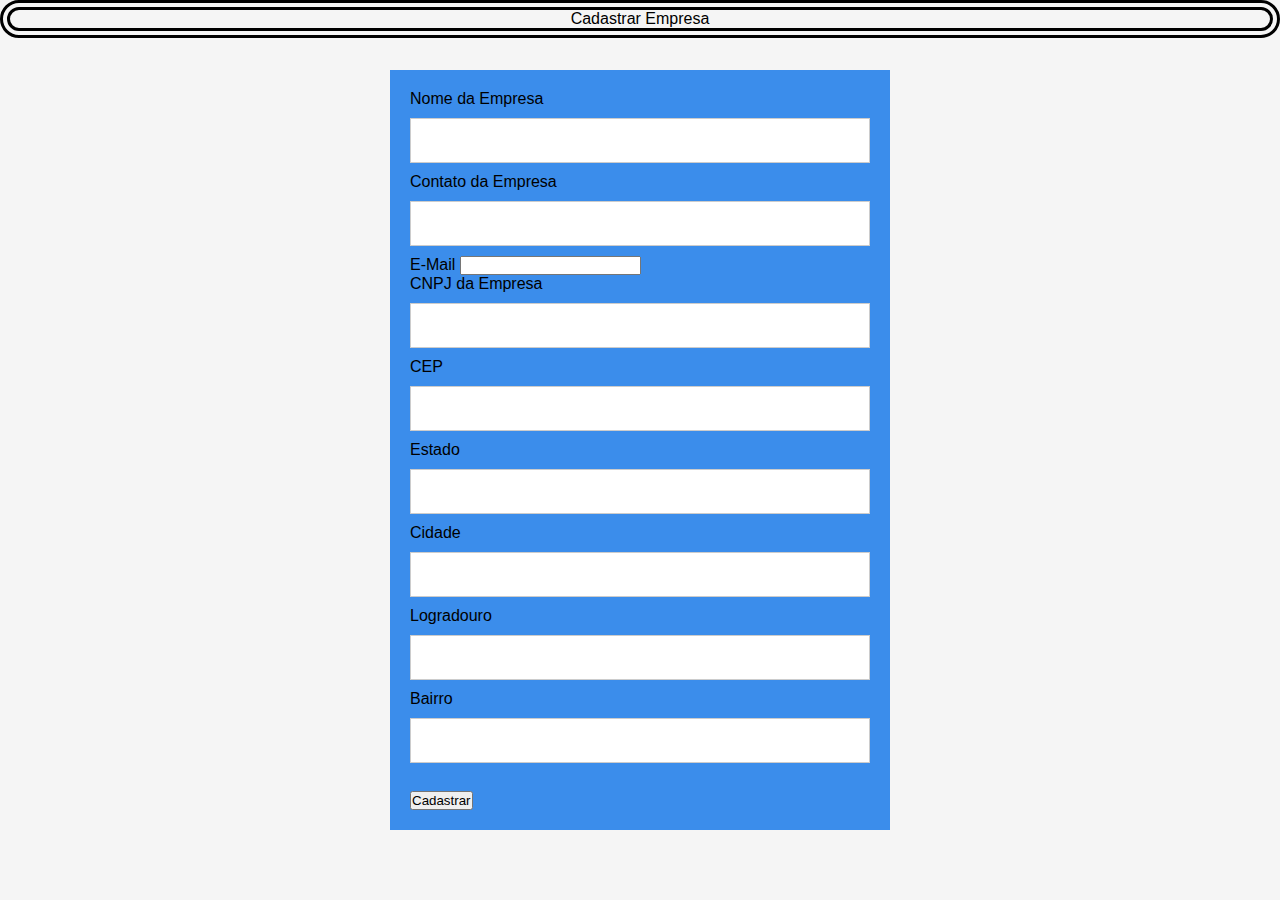
<file: CAD-EMPRESA/index.html>
<!DOCTYPE html>
<html lang="en">
<head>
    <meta charset="UTF-8">
    <meta name="viewport" content="width=device-width, initial-scale=1.0">
    <title>Document</title>
    <link rel="stylesheet" href="style.css">
    <script>
        $( document ).ready(function() {
        $("#id_cep").mask("00000-000");
        $('#id_cnpj').mask('00.000.000/0000-00', {reverse: true});
        $('#id_telefone').mask('(00) 0000-0000');
        $("#id_cep").focusout(function(){
        //Início do Comando AJAX
        $.ajax({
        //O campo URL diz o caminho de onde virá os dados
        //É importante concatenar o valor digitado no CEP
        url: 'https://viacep.com.br/ws/'+$(this).val().replace(".","").replace("-","")+'/json/unicode/',
        //Aqui você deve preencher o tipo de dados que será lido,
        //no caso, estamos lendo JSON.
        dataType: 'json',
        //SUCESS é referente a função que será executada caso
        //ele consiga ler a fonte de dados com sucesso.
        //O parâmetro dentro da função se refere ao nome da variável
        //que você vai dar para ler esse objeto.
        success: function(resposta){
        //Agora basta definir os valores que você deseja preencher
        //automaticamente nos campos acima.
        if (resposta.erro) {
        $("#id_cep").removeClass('valid');
        $("#id_cep").addClass('invalid');
        }
        $("#id_logradouro").val(resposta.logradouro);
        $("#id_bairro").val(resposta.bairro);
        $("#id_cidade").val(resposta.localidade);
        $("#id_estado").val(resposta.uf);
        
        //Vamos incluir para que o Número seja focado automaticamente
        //melhorando a experiência do usuário
        
        $("#id_numero").focus();
        }
        });
        });
        });
        </script>
</head>
<body>
    <div class="container">
        <div class="d-flex justify-content-center" style="left: -9%;">
        <p class="titulo">Cadastrar Empresa</p>
        </div>
        <form method="POST" class="my-login-validation" novalidate="">
        
        <!-- {{ FormularioSimples }} -->
        <div class="form-group mt-4">
        <label for="id_nome">Nome da Empresa</label>
        <input id="id_nome" type="text" class="form-control" name="nome" required autofocus>
        </div>
        <div class="form-group mt-3">
        <label for="id_telefone">Contato da Empresa</label>
        <input id="id_telefone" type="text" class="form-control" name="telefone" required autofocus>
        </div>
        <div class="form-group mt-3">
        <label for="id_email">E-Mail</label>
        <input id="id_email" type="email" class="form-control" name="email" required>
        </div>
        <div class="form-group mt-3">
        <label for="id_cnpj">CNPJ da Empresa</label>
        <input id="id_cnpj" type="text" class="form-control" name="cnpj" required>
        </div>
        <div class="form-group mt-3">
        <label for="id_cep">CEP</label>
        <input id="id_cep" type="text" class="form-control" name="cep" required autofocus>
        </div>
        <div class="form-group mt-3">
        
        </div>
        <div class="form-group mt-3">
        <label for="id_estado">Estado</label>
        <input id="id_estado" type="text" class="form-control" name="estado" required autofocus>
        </div>
        <div class="form-group mt-3">
        <label for="id_cidade">Cidade</label>
        <input id="id_cidade" type="text" class="form-control" name="cidade" required autofocus>
        </div>
        <div class="form-group mt-3">
        <label for="id_logradouro">Logradouro</label>
        <input id="id_logradouro" type="text" class="form-control" name="logradouro" required autofocus>
        </div>
        <div class="form-group mt-3">
        <label for="id_bairro">Bairro</label>
        <input id="id_bairro" type="text" class="form-control" name="bairro" required autofocus>
        </div>
        <br>
        <div class="d-flex justify-content-center">
        <button class="btn btn-outline-primary rounded-pill" id="botao" type="submit">Cadastrar</button>
        </div>
        </form>
        </div>
</body>
</html>
</file>
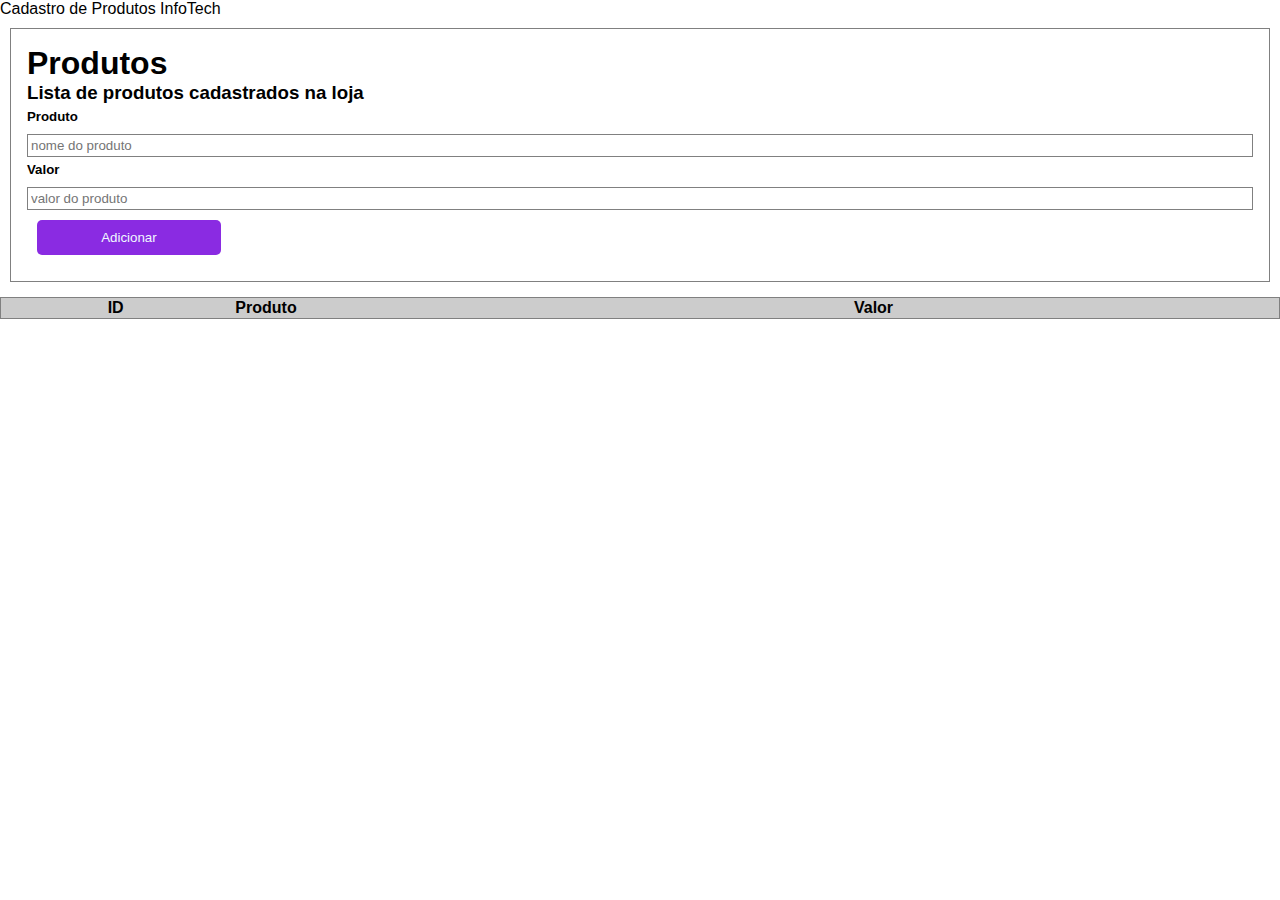
<file: CAD-PRODUTO/index.html>
<!DOCTYPE html>
<html lang="en">
<head>
    <meta charset="UTF-8">
    <meta http-equiv="X-UA-Compatible" content="IE=edge">
    <meta name="viewport" content="width=device-width, initial-scale=1.0">
    <title>Cadastro de Produtos - Fixando POO no JavaScript</title>
    <script src="app.js"></script>
    <link rel="stylesheet" href="style.css">
</head>
<body>
    <header>
        Cadastro de Produtos InfoTech
    </header>

    <div class="formulario">
        <h1>Produtos</h1>
        <h3>Lista de produtos cadastrados na loja</h3>
        <h5>Produto</h5>
        <input type="text" id="nomeproduto" placeholder="nome do produto">
        <h5>Valor</h5>
        <input type="text" id="precoproduto" placeholder="valor do produto">
        <div class="buttons">
            <button onclick="produto.adicionar()">Adicionar</button>

            <!--  <button onclick="produto.excluir()">Excluir</button>  -->
        </div>
    </div>

    <div class="content">
        <table border="1">
            <thead>
                <th class="center">ID</th>
                <th>Produto</th>
                <th>Valor</th>
            </thead>
            <tbody id="tbody">
               
            </tbody>
        </table>
    </div>
</body>
</html>
</file>
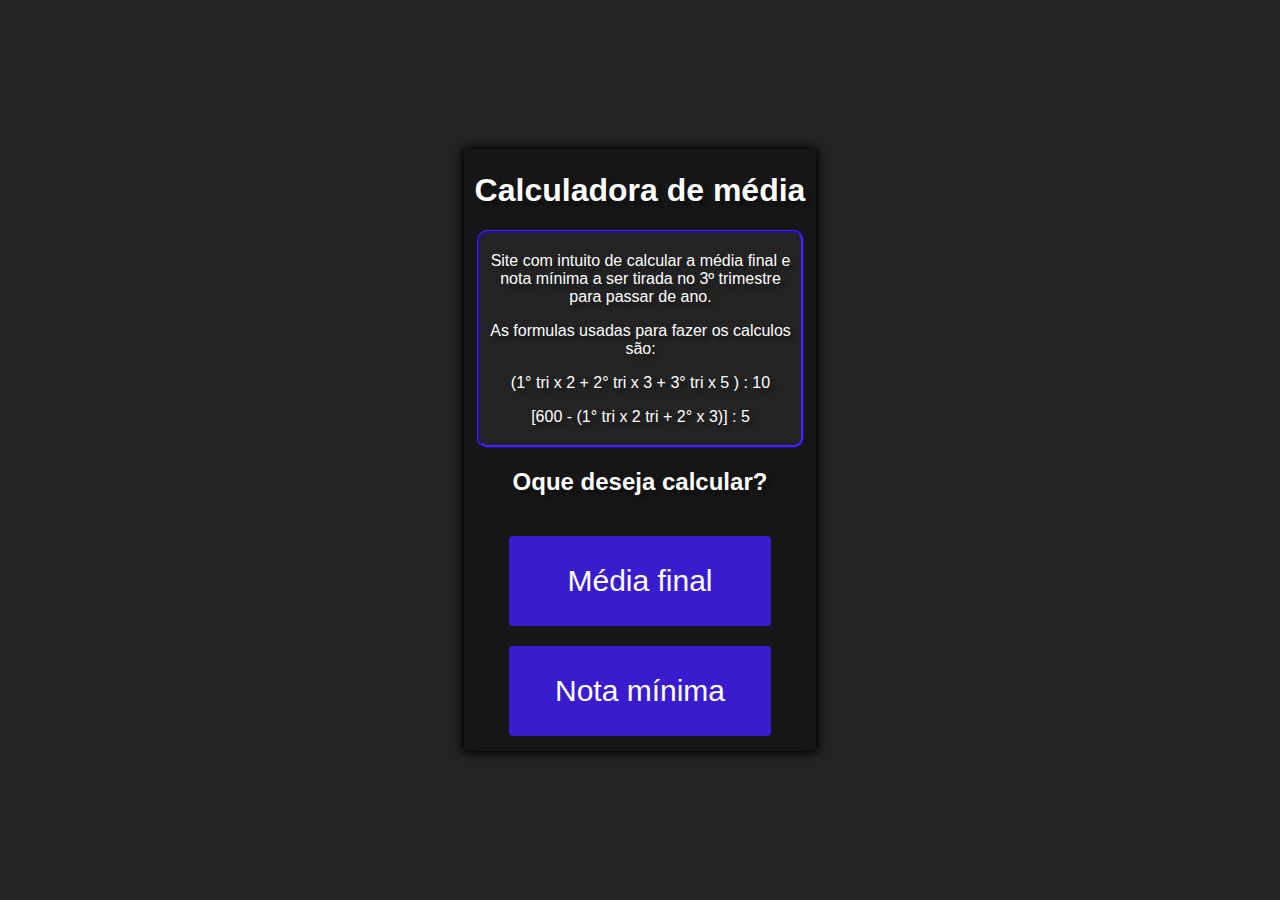
<file: CALC_MEDIAJS/index.html>
<!DOCTYPE html>
<html lang="pt-br">
<head>
    <meta charset="UTF-8">
    <meta http-equiv="X-UA-Compatible" content="IE=edge">
    <meta name="viewport" content="width=device-width, initial-scale=1.0">
    <link rel="stylesheet" href="style.css">
    <title>Calculadora de média</title>
</head>
<body>
    <div id="caixa">
        <div id="caixa-centro">
            <div id="texto-explicativo">
               
                    <h1>Calculadora de média</h1>
                <div id="info">    
                    <p>Site com intuito de calcular a média final e nota mínima a ser tirada no 3º trimestre para passar de ano.</p>
                    <p>As formulas usadas para fazer os calculos são:</p>
                    <p>(1° tri x 2 + 2° tri x 3 + 3° tri x 5 ) : 10</p>
                    <p>[600 - (1° tri x 2 tri + 2° x 3)] : 5</p>
                </div>
                    <h2>Oque deseja calcular?</h2>    
            </div>
            <div>
                <a href="./index2.html"><input type="button" value="Média final" id="btn"></a>
            </div>  
               <a href="./index3.html"><input type="button" value="Nota mínima" id="btn"></a>
        </div>            
     </div>
</body>
</html>
</file>
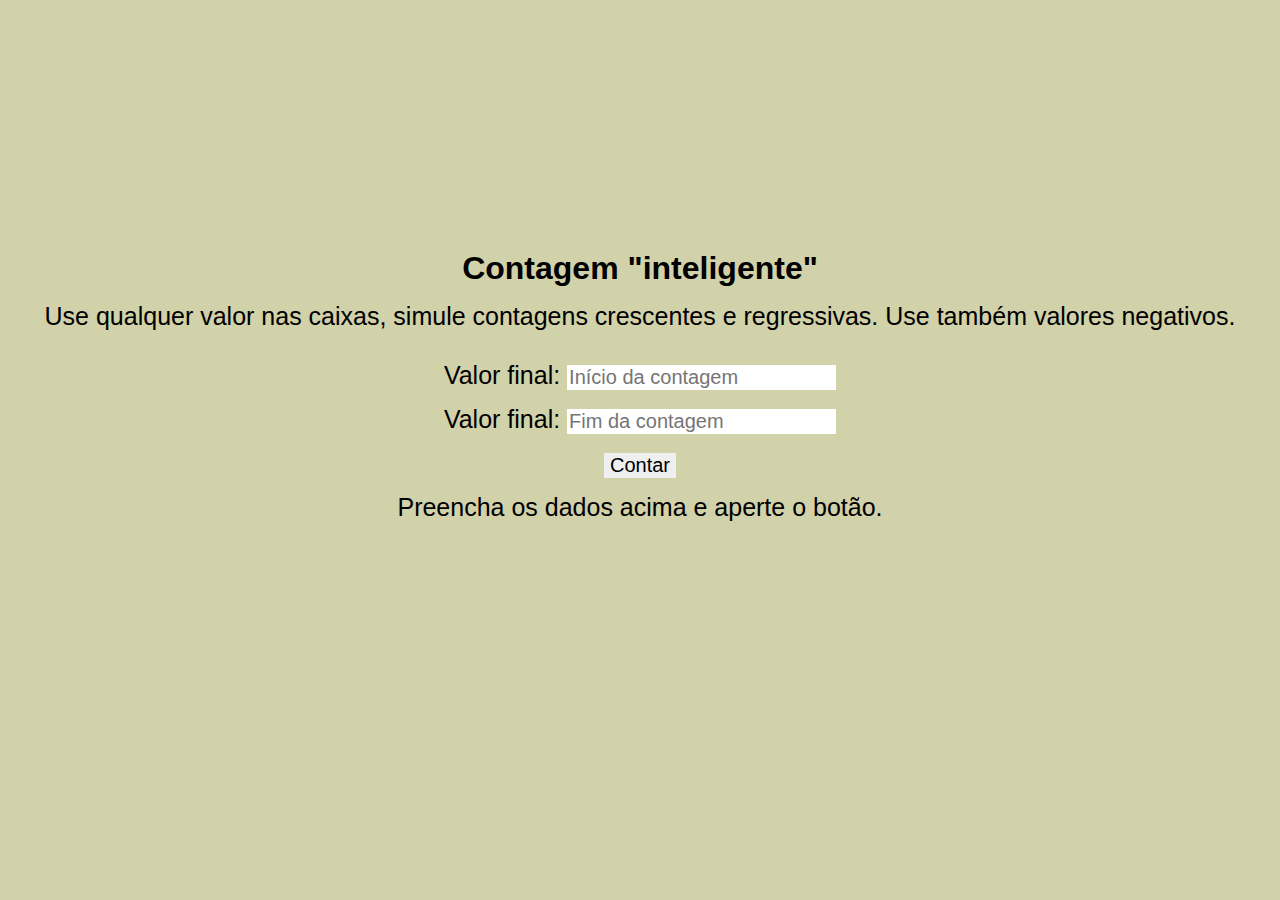
<file: CONTAGEM INTELIGENTE/index.html>
<!DOCTYPE html>

<html lang="pt-br">

<head>

<meta charset="UTF-8">

<meta name="viewport" content="width=device-width, initial-scale=1.0">

<title>Contagem inteligente</title>

<link rel="stylesheet" href="style.css">

</head>

<body>

<h1>Contagem "inteligente"</h1>

<p>Use qualquer valor nas caixas, simule contagens crescentes e regressivas. Use também valores negativos.</p>

<section id="entrada">

<form action="#" method="get">

<p>

<label for="fn1">Valor final: </label>

<input type="number" name="n1" id="fn1" placeholder="Início da contagem">

</p>

<p>

<label for="fn1">Valor final: </label>

<input type="number" name="n2" id="fn2" placeholder="Fim da contagem">

</p>

<p>

<input type="submit" value="Contar" formaction="javascript:contagem()">

</p>

</form>

</section>

<section id="saida">

<p>Preencha os dados acima e aperte o botão.</p>

</section>

<script src="script.js"></script>

</body>

</html>
</file>
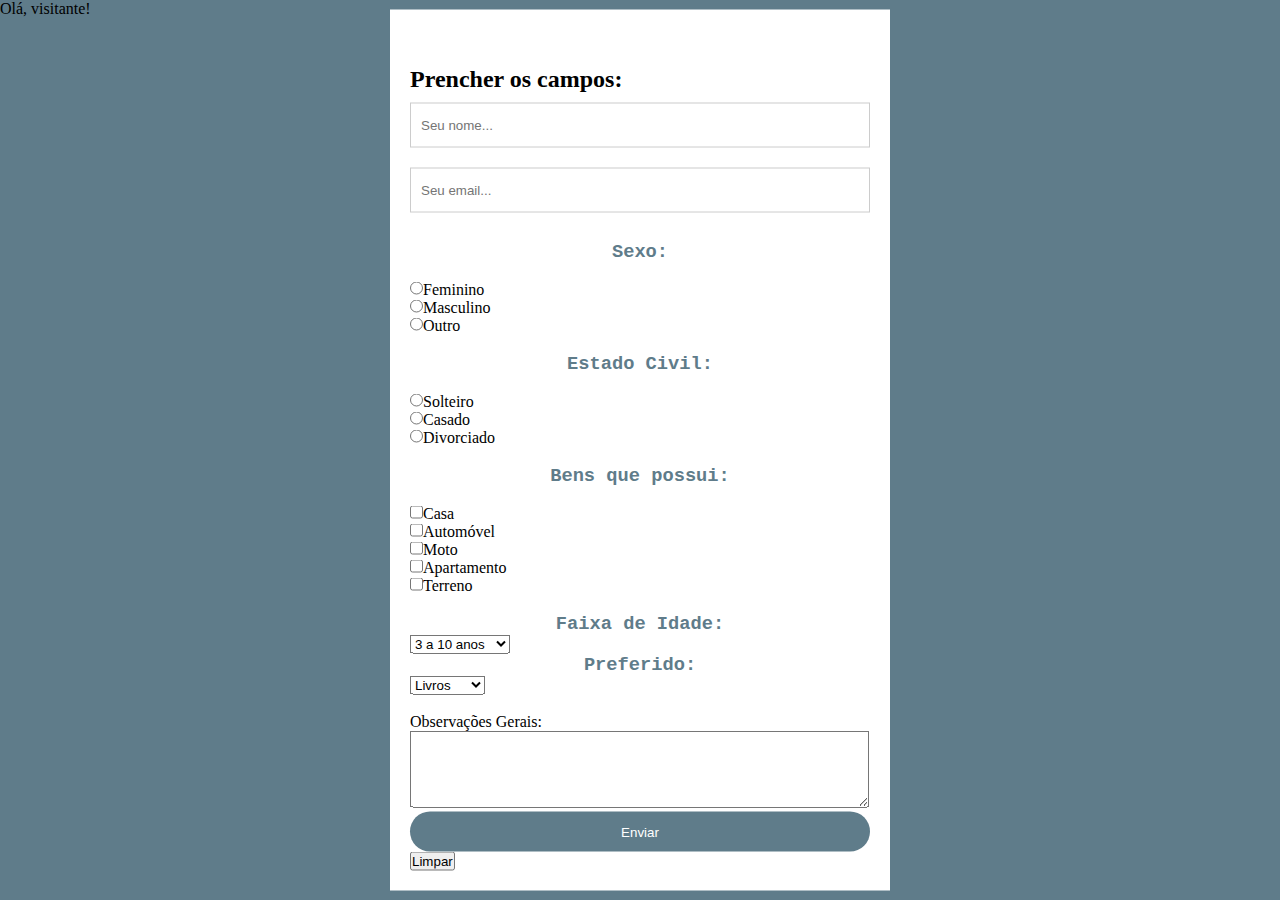
<file: Exe2/index.html>
<!DOCTYPE html>
<html lang="pt-br">
<head>
    <meta charset="UTF-8">
    <meta http-equiv="X-UA-Compatible" content="IE=edge">
    <meta name="viewport" content="width=device-width, initial-scale=1.0">
    <title>Formulário padrão</title>
   <style>
    *{
        margin: 0; padding: 0; box-sizing: border-box;
    }
    body{
        background-color: #5F7C8A;
    }
    form{
        background-color: white;
        max-width: 500px;
        width: 70%;
        padding: 20px;
        position: absolute;
        left: 50%;
        top: 50%;
        transform: translate(-50%, -50%);
    }
    form h3{
        text-align: center;
        color: #5F7C8A;
        font-family: 'Courier New', Courier, monospace;
    }
    form input[type=text],
    form input[type=password]{
      width: 100%;
      height: 45px;
      border: 1px solid#ccc;
      padding-left: 10px;
      margin: 10px 0;
     
    }
    form input[type=submit]{
        width: 100%;
        height: 40px;
        cursor: pointer;
        background: #5F7C8A;
        color: white;
        border: 0;
        border-radius: 20px;
        transition: 1s;
    }
    form input[type=submit]:hover{
        background-color: #4A5F6A;
    }
    form input[type=text]:focus{
        outline: 0;
    }
    form input[type=password]:focus{
        outline: 0;
    }
   </style> 
<!--Script para testar leitura*-->
    <script>
        nome1 = window.prompt("Qual seu ome?");
        if (nome1!=null && nome1!="")
        {
            document.write("Olá, "+nome1+"!");
        }
        else
        {
            document.write("Olá, visitante!");
        }

        function validar()
        {
            if (document.cadastro.nome1.value =="")
                { window.alert("Você deve preencher o campo nome1.");
                    document.cadastro.nome1.focus();
                    return false;
                }
            if (document.cadastro.observacoes.value =="")
                { window.alert("Você deve colocar uma observação...");
                    document.cadastro.observacoes.focus();
                    return false;
                }
        }

    </script>
 </head>
<body>
   
    <form action="teste@gmail.com" method="POST" enctype="text/plain" name="cadastro"><br><br>
    <h2>Prencher os campos:</h2>
    <input type="text" name="nome" size="40" placeholder="Seu nome...">
    <input type="text" name="email" size="40" placeholder="Seu email..."><br><br>
    <h3>Sexo:</h3><br>
    <input type="radio" name="sexo" value="f">Feminino<br>
    <input type="radio" name="sexo" value="m">Masculino<br>
    <input type="radio" name="sexo" value="o">Outro<br><br>
    <h3>Estado Civil:</h3> <br>
    <input type="radio" name="civil" value="s">Solteiro<br>
    <input type="radio" name="civil" value="c">Casado<br>
    <input type="radio" name="civil" value="d">Divorciado<br><br>
    <h3>Bens que possui:</h3> <br>
    <input type="checkbox" name="bens" value="c">Casa<br>
    <input type="checkbox" name="bens" value="a">Automóvel<br>
    <input type="checkbox" name="bens" value="m">Moto<br>
    <input type="checkbox" name="bens" value="p">Apartamento<br>
    <input type="checkbox" name="bens" value="t">Terreno<br><br>
    <h3>Faixa de Idade:</h3>
    <select name="faixaidade">
        <option value="3a10">3 a 10 anos</option>
        <option value="11a25">11 a 25 anos</option>
        <option value="26a35">26 a 35 anos</option>
        <option value="36a55">36 a 55 anos</option>
        <option value="56a90">56 a 90 anos</option>
    </select><br>
    <h3> Preferido:</h3>
    <select name="hobby">
        <option value="livros">Livros</option>
        <option value="musica">Música</option>
        <option value="filmes">Filmes</option>
        <option value="esportes">Esportes</option>
        <option value="games">Games</option>
    </select><br><br>
    Observações Gerais:<br>
    <textarea name="observacoes" rows="5" cols="55" ></textarea><br>

    <input type="submit" value="Enviar" onclick="validar();">
    <input type="reset" value="Limpar">
    </form>   
    
</body>
</html>
</file>
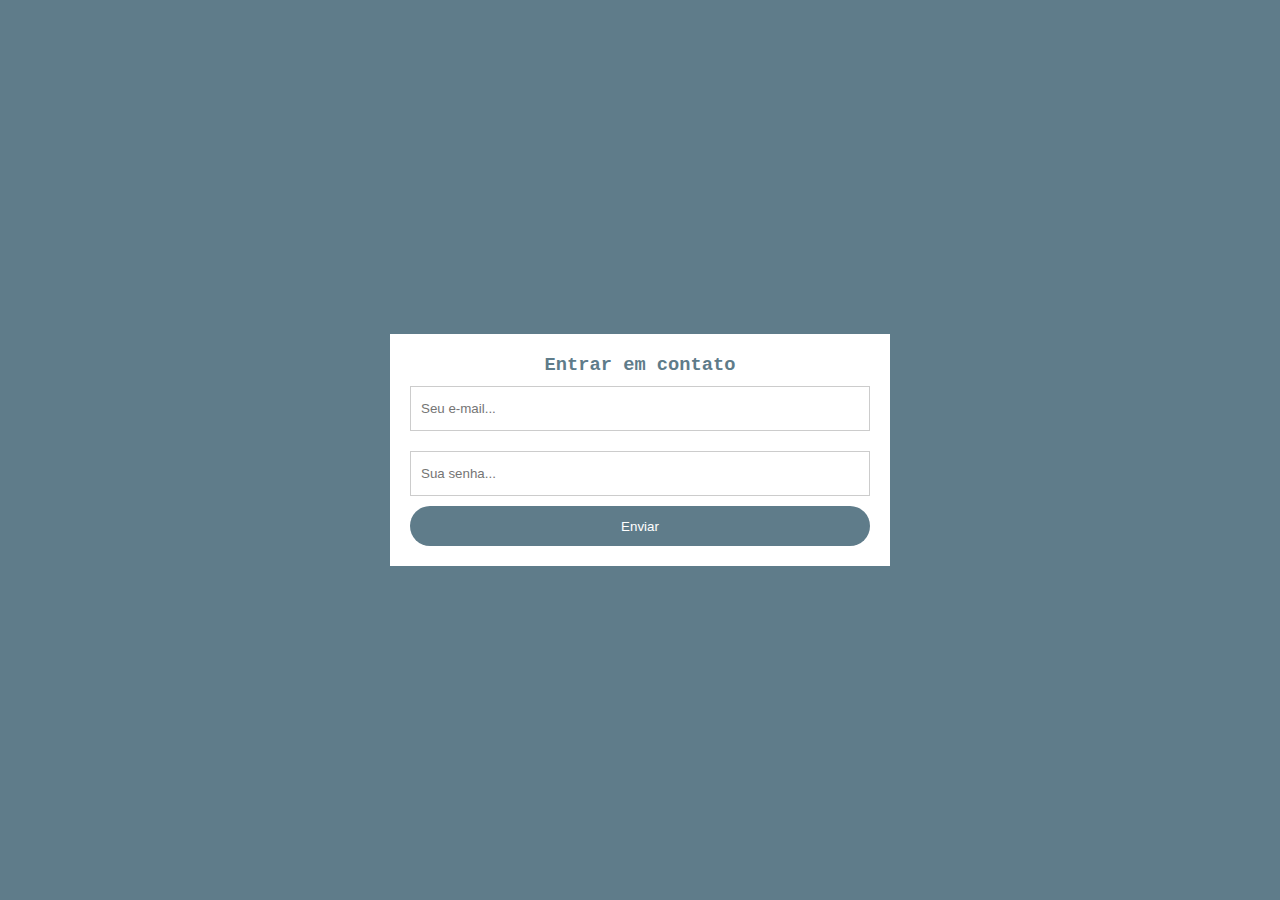
<file: FORM1/index.html>
<!DOCTYPE html>
<html lang="pt-br">
<head>
    <meta charset="UTF-8">
    <meta http-equiv="X-UA-Compatible" content="IE=edge">
    <meta name="viewport" content="width=device-width, initial-scale=1.0">
    <title>Formulario com HTML e JavaScript</title>
<style>
    *{
        margin: 0; padding: 0; box-sizing: border-box;
    }
    body{
        background-color: #5F7C8A;
    }
    form{
        background-color: white;
        max-width: 500px;
        width: 70%;
        padding: 20px;
        position: absolute;
        left: 50%;
        top: 50%;
        transform: translate(-50%, -50%);
    }
    form h3{
        text-align: center;
        color: #5F7C8A;
        font-family: 'Courier New', Courier, monospace;
    }
    form input[type=text],
    form input[type=password]{
      width: 100%;
      height: 45px;
      border: 1px solid#ccc;
      padding-left: 10px;
      margin: 10px 0;
     
    }
    form input[type=submit]{
        width: 100%;
        height: 40px;
        cursor: pointer;
        background: #5F7C8A;
        color: white;
        border: 0;
        border-radius: 20px;
        transition: 1s;
    }
    form input[type=submit]:hover{
        background-color: #4A5F6A;
    }
    form input[type=text]:focus{
        outline: 0;
    }
    form input[type=password]:focus{
        outline: 0;
    }
</style>
</head>

<body>
    <form>
        <h3>Entrar em contato</h3>
        <input id="email" type="text" name="email" placeholder="Seu e-mail...">
        <input id="password" type="password" name="senha" placeholder="Sua senha...">
        <input type="submit" name="acao" value="Enviar">
    </form>
    <script>
        var email = document.getElementById('email');
        var password = document.getElementById('password');
        //
        email.addEventListener('focus',()=>{
            email.styleborderColor = "#4A5F6A";
        });
        email.addEventListener('blur',()=>{
            email.styleborderColor = "#ccc0A0";
        });

        password.addEventListener('focus',()=>{
            password.styleborderColor = "#4A5F6A";
        });
        password.addEventListener('blur',()=>{
            password.styleborderColor = "#ccc";
        });

    </script>
</body>
</html>
</file>
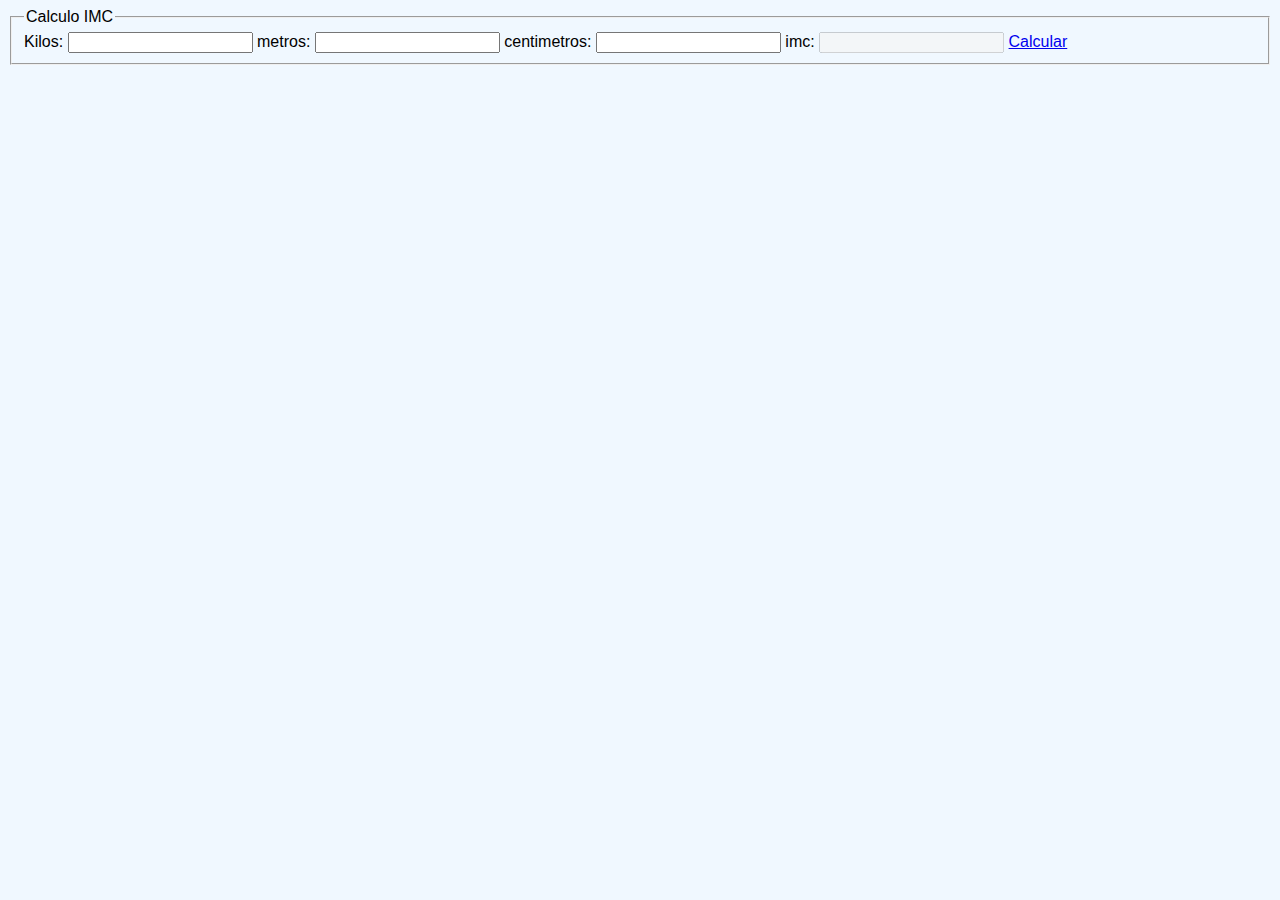
<file: IMC/index.html>
<!Doctype html>
<!DOCTYPE html>
<html lang="pt-BR">
<head>
    <meta charset="utf-8">
    <meta name="viewport" content="width=device-width, initial-scale=1.0">
    <meta http-equiv="X-UA-Compatible" content="ie=edge">
    <title>Exemplo de Exercício</title>
    <style>
        
    @import url('https://fonts.googleapis.com/css?family=Pacifico&display=swap&#39;');

        body { font: 12pt Arial; 
        background-color: aliceblue;
        }
        h1, h2, h3 { font-family: 'Pacifico', cursive; font-weight: normal;}
        button { font-size: 12pt; padding: 30px; }
        </style>
    <script type="text/javascript">
        function calcular(){
            // pegando o id do formulario
            var formulario = document.getElementById("formulario");
           
            // kilos é minha variavel
            // formulario é o id do meu formulario
            // value é o valor do input
            // o + na frente transforma em number a string  
               
            var kilos       = +formulario.kilos.value;
            var metros      = +formulario.metros.value;
            var centimetros = +formulario.centimetros.value;
           
            // altura
            var altura = (metros * 100 + centimetros) / 100;
             
            // imc
            var imc = kilos / (altura * altura);
           
            // o metodo toFixed fixa apenas duas casas decimais apos o ponto.
            formulario.imc.value = imc.toFixed(2);
           
            if(imc < 20)
            {
                alert('Você esta abaixo do peso!');
            }
            else if(imc >20 && imc <= 25)
            {
                alert("Peso Ideal");
            }
            else if(imc >25 && imc <= 30)
            {
                alert("Sobrepeso");
            }
            else if(imc >30 && imc <= 35)
            {
                alert("Obesidade Moderada");
            }
            else if(imc >35 && imc <= 40)
            {
                alert("Obesidade Severa");
            }
            else if(imc >40 && imc <= 50)
            {
                alert("Obesidade Morbida");
            }
            else
            {
                alert('Gordo');
            }
        }
    </script>
</head>
<body>
    <form id="formulario">
    <fieldset>
        <legend>Calculo IMC</legend>
       
        <label for="kilos">Kilos:</label>
        <input name="kilos" type="text" />
   
        <label for="metros">metros:</label>
        <input name="metros" type="text" />
   
        <label for="centimetros">centimetros:</label>
        <input name="centimetros" type="text" />
   
        <label for="imc">imc:</label>
        <input name="imc" type="text" disabled="disabled" />
           
        <a href="#" onclick="calcular();">Calcular</a>
    </fieldset>
    </form>
</body>
</html>
</file>
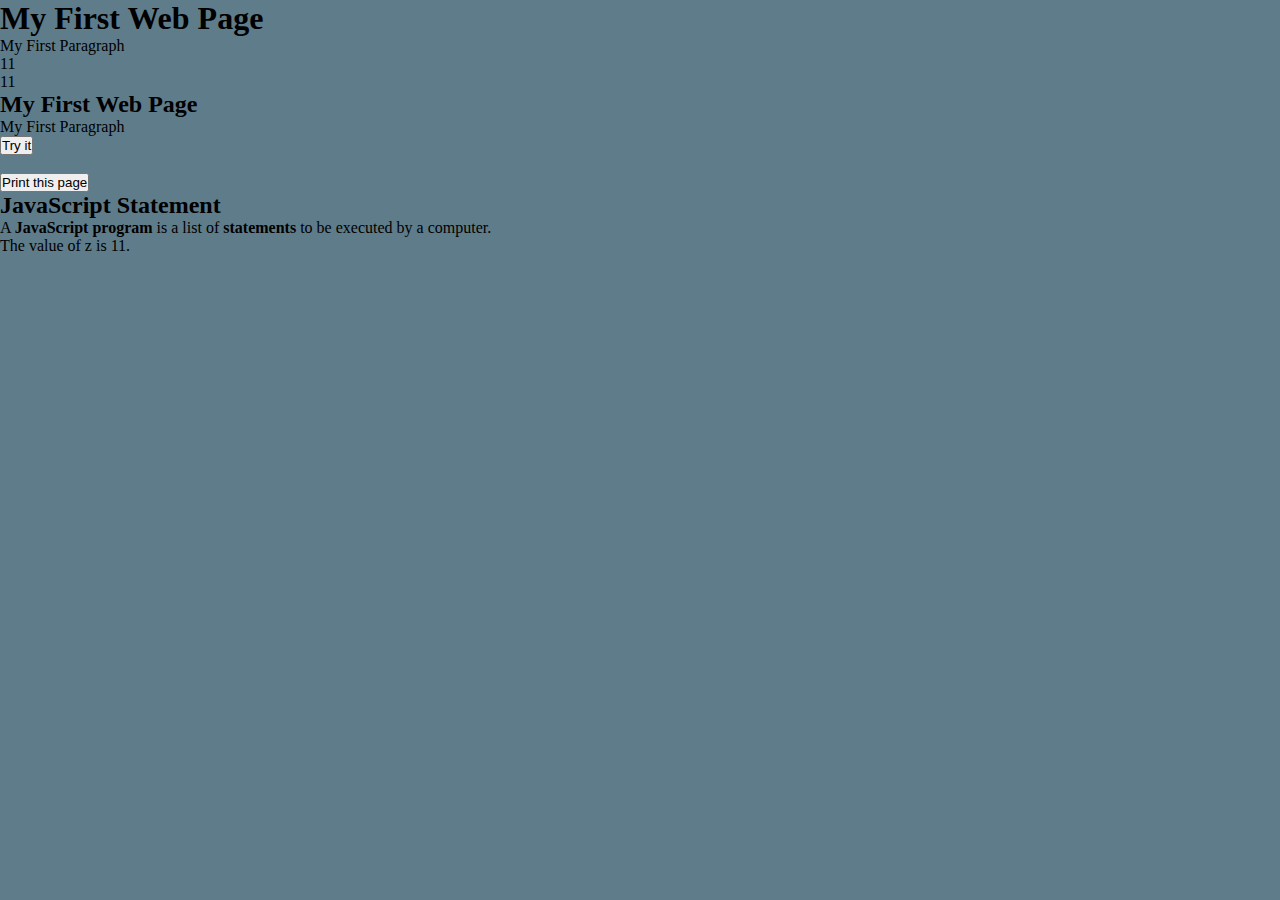
<file: JavaScript-ExecutandoCodigosnoVSCode/index.html>
<!DOCTYPE html>
<html lang="pt-br">
<head>
<meta charset="UTF-8">
<meta http-equiv="X-UA-Compatible" content="IE=edge">
<meta name="viewport" content="width=device-width, initial-scale=1.0">
<title>Document JavaScript</title>
<style>
    *{
        margin: 0; padding: 0; box-sizing: border-box;
    }
    body{
        background-color: #5F7C8A;
    }
    form{
        background-color: white;
        max-width: 500px;
        width: 70%;
        padding: 20px;
        position: absolute;
        left: 50%;
        top: 50%;
        transform: translate(-50%, -50%);
    }
    form h3{
        text-align: center;
        color: #5F7C8A;
        font-family: 'Courier New', Courier, monospace;
    }
    form input[type=text],
    form input[type=password]{
      width: 100%;
      height: 45px;
      border: 1px solid#ccc;
      padding-left: 10px;
      margin: 10px 0;
     
    }
    form input[type=submit]{
        width: 100%;
        height: 40px;
        cursor: pointer;
        background: #5F7C8A;
        color: white;
        border: 0;
        border-radius: 20px;
        transition: 1s;
    }
    form input[type=submit]:hover{
        background-color: #4A5F6A;
    }
    form input[type=text]:focus{
        outline: 0;
    }
    form input[type=password]:focus{
        outline: 0;
    }
</style>
</head>
<body>
<!--Exercício 02-->
<h1>My First Web Page</h1>
<p>My First Paragraph</p>
<p id="demo"></p>
<script>
document.getElementById("demo").innerHTML=5+6;
</script>
<!--Exercício 03-->
<script>
document.write(5+6);
</script>
<!--Exercício 04-->
<h2>My First Web Page</h2>
<p>My First Paragraph</p>
<button type="button" onclick="document.write(5+6)">
Try it</button><br><br>
<!--Exercício 05-->
<script>
window.alert(5 + 6);
</script>
<!--Exercício 06-->
<button onclick="window.print()">Print this page</button>
<!--Exercício 07-->
<h2>JavaScript Statement</h2>
<p>A <b>JavaScript program</b> is a list of <b>statements</b> to be executed
by a computer.</p>
<p id="demo2"></p>
<script>
let x, y, z; //statement 1
x = 5; //statement 2
y = 6; //statement 3
z = x + y; //statement 4
document.getElementById("demo2").innerHTML =
"The value of z is " + z + ".";
</script>
</body>
</html>
</file>
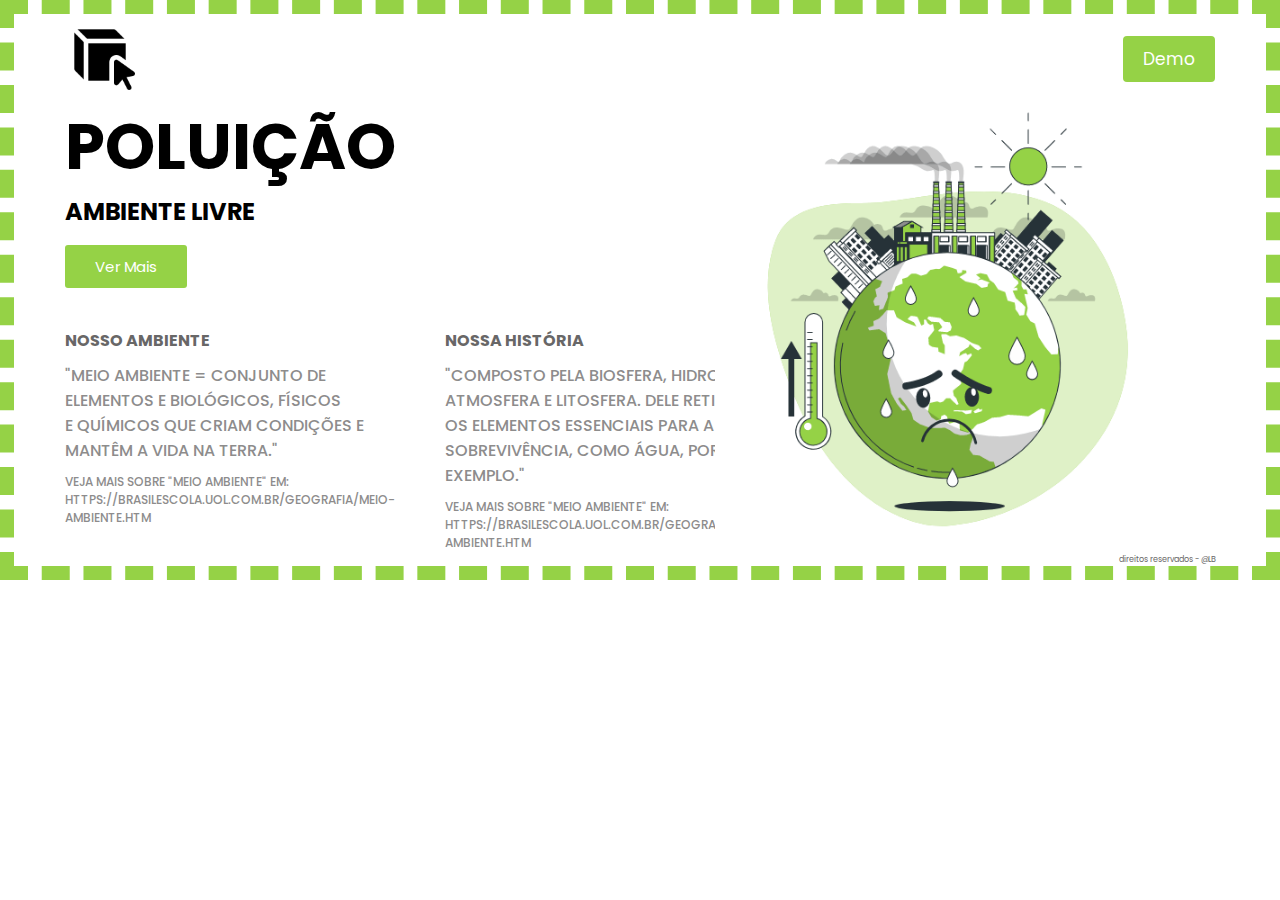
<file: Landing Page/index.html>
<!DOCTYPE html>
<html lang="pt-br">

<head>
    <meta charset="UTF-8">
    <meta http-equiv="X-UA-Compatible" content="IE=edge">
    <meta name="viewport" content="width=device-width, initial-scale=1.0">
    <!-- link css -->
    <link rel="stylesheet" href="style.css">
    <title>Landing page</title>
</head>

<body>
    <div class="wrapper">
        <!-- nav -->
        <nav>
            <div class="logo">
                <a href="index.html"> <img src="imagens/logo.png"> </a>
            </div>
            <button>Demo</button>
        </nav>
        <!-- end nav -->
        <!-- main -->
        <main>
            <!-- main text -->
            <div class="main__text">
                <h1>Poluição</h1>
                <h3>Ambiente livre</h3>
                <button>Ver Mais</button>

                <div class="main__text-footer">
                    <div>
                        <h4>Nosso ambiente</h4>
                        <p>
                            "Meio ambiente = conjunto de
                            elementos e biológicos, físicos <br>
                            e químicos que criam condições
                            e mantêm a vida na Terra."<br>

<p style="font-size: 12px;">Veja mais sobre "Meio ambiente" em: https://brasilescola.uol.com.br/geografia/meio-ambiente.htm</p&gt; </p>
                    </div>

                    <div>
                        <h4>nossa história</h4>
                        <p>
                            "composto pela biosfera, hidrosfera,
                            atmosfera e litosfera. Dele retiramos
                            os elementos essenciais para a nossa
                            sobrevivência, como água, por exemplo."

<p style="font-size: 12px;">Veja mais sobre "Meio ambiente" em: https://brasilescola.uol.com.br/geografia/meio-ambiente.htm</p&gt; </p>
                    </div>
                </div>
            </div>
            <!-- end main text -->
            <div class="main__img">
                <img src="imagens/Global-warming.gif" width="90%">
            </div>
        </main>
        <!-- end main -->
        <div class="footer-final">direitos reservados - @LB</div>
    </div>
   
</body>

</html>
</file>
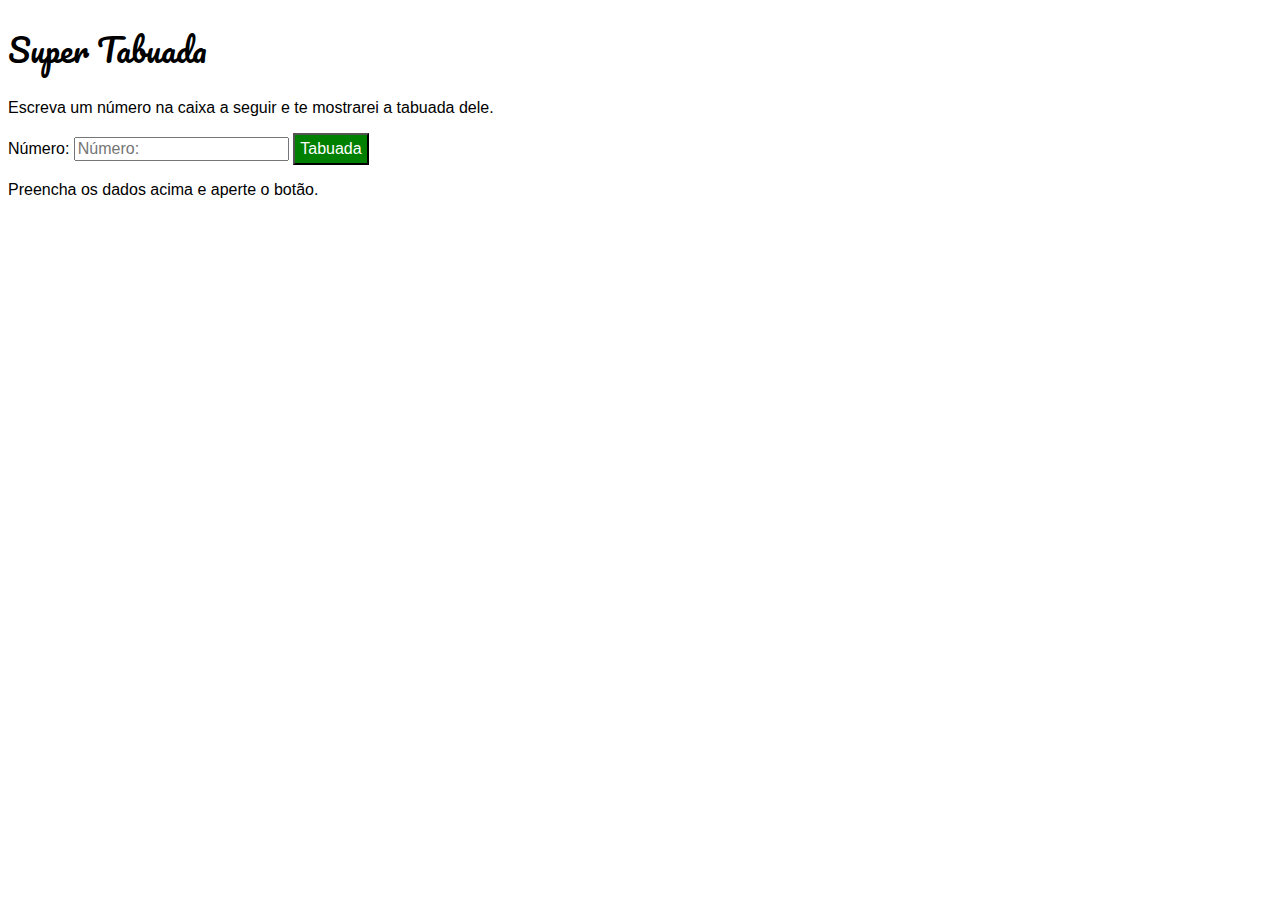
<file: TABUADA/index.html>
<!DOCTYPE html>

<html lang="pt-br">

<head>

<meta charset="UTF-8">

<meta name="viewport" content="width=device-width, initial-scale=1.0">

<title>Tabuada</title>

<link rel="stylesheet" href="style.css">

</head>

<body>

<h1>Super Tabuada</h1>

<p>Escreva um número na caixa a seguir e te mostrarei a tabuada dele.</p>

<section id="entrada">

<form action="#" method="get">

<p>

<label for="fnum">Número: </label>

<input type="number" name="num" id="fnum" placeholder="Número: ">

<input type="submit" value="Tabuada" formaction="javascript:tabuada()">

</p>

</form>

</section>

<section id="saida">

<p>Preencha os dados acima e aperte o botão.</p>

</section>


<script src="script.js"></script>

</body>

</html>
</file>
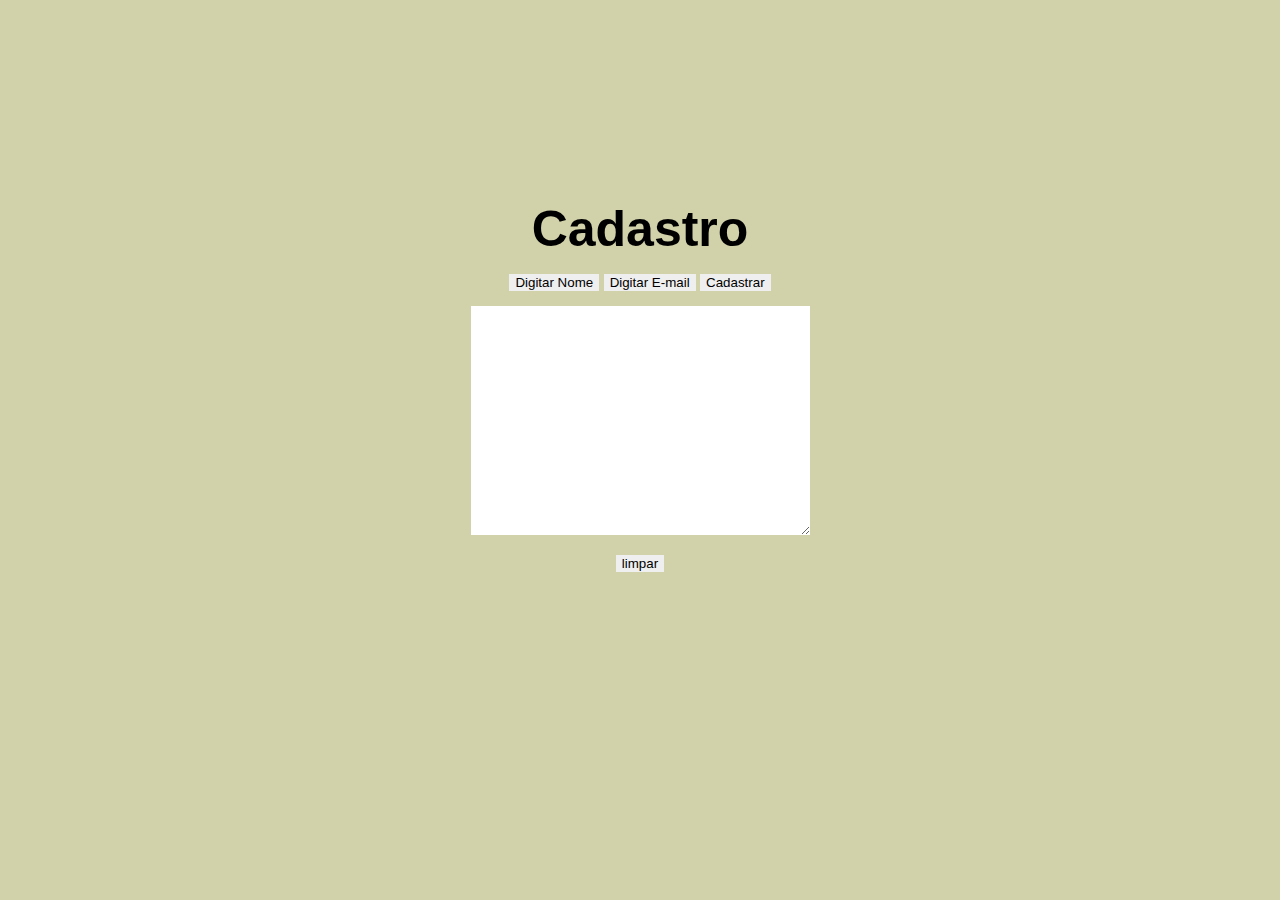
<file: teste1/index.html>
<!DOCTYPE html>
<html lang="en">
<head>
    <meta charset="UTF-8">
    <meta name="viewport" content="width=device-width, initial-scale=1.0">
    <title>Inscrição</title>
    <link rel="stylesheet" href="style.css">
    <script>
        var nome;
        var email;
        var num = 0;
        function escrever() {
        info = "Usuário número " + (++num) + "\n";
        info += "Nome: " + nome + "\n";
        info += "E-mail: " + email + "\n\n";
    }
        nome = prompt("Digite o Nome", "")

        function escrever(quadro) {
            info = "Usuário número " + (++num) + "\n";
            info += "Nome: " + nome + "\n";
            info += "E-mail: " + email + "\n\n";
            quadro.value += info;
    }

        </script>
</head>
<body>
    <body rbgcolor="white">
 <form>
 <h2 text-align="center">Cadastro</h2>
 <div text-align=center>
 <p><input type=button value="Digitar Nome" onclick="nome=prompt('Seu Nome', '')">
 <input type=button value="Digitar E-mail" onclick="email=prompt('Email', '')">
 <input type=button value="Cadastrar" onclick="escrever(this.form.Area)"></p>
 <p><textarea rows=15 cols=40 name=Area></textarea></p>
 <p><input type="reset" value="limpar"></p>
 </div>
 </form>
</body>
</html>
</file>
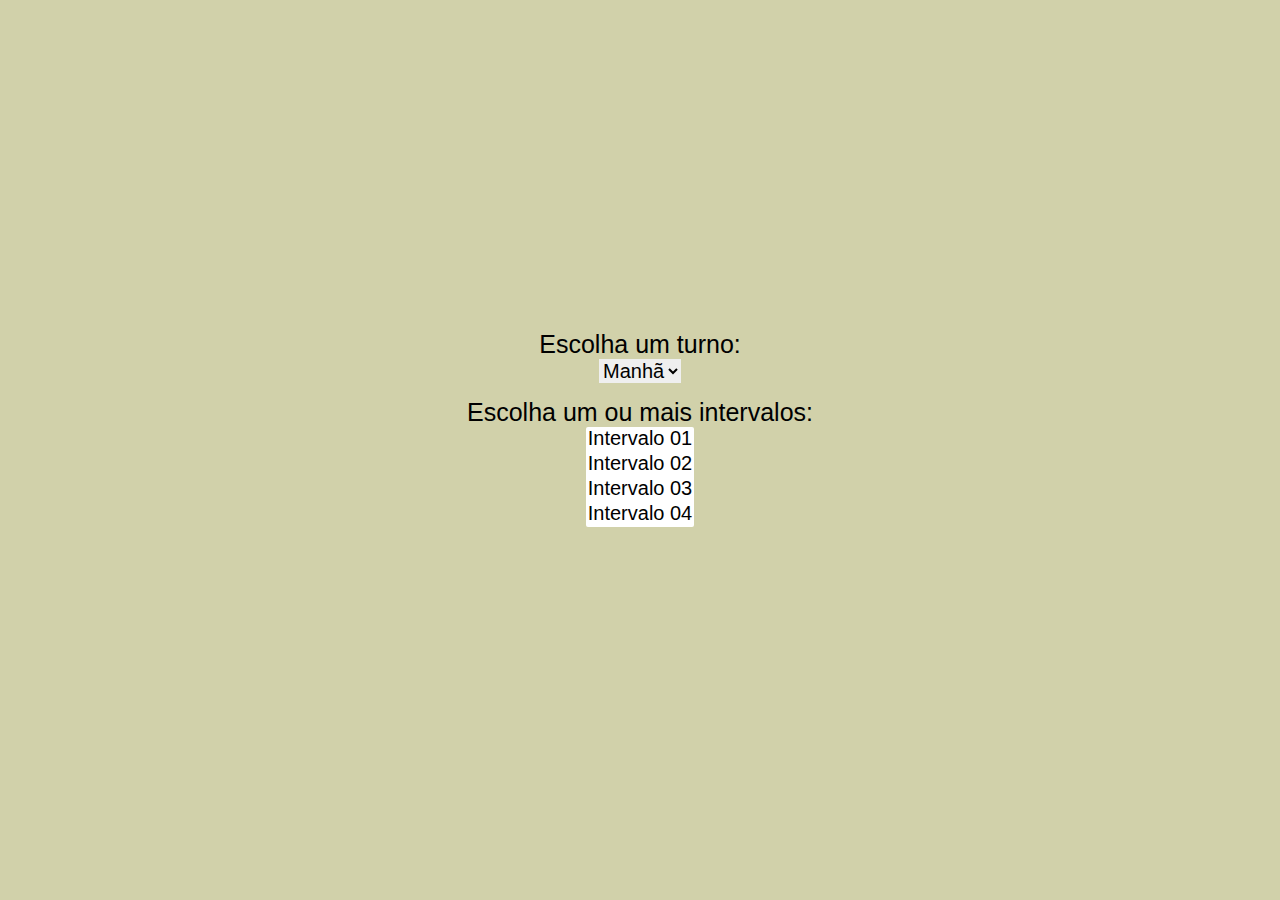
<file: teste2/index.html>
<!DOCTYPE html>
<html lang="en">
<head>
    <meta charset="UTF-8">
    <meta http-equiv="X-UA-Compatible" content="IE=edge">
    <meta name="viewport" content="width=device-width, initial-scale=1.0">
    <title>Teste 2</title>
    <link rel="stylesheet" href="style.css">
    <script>
        intervalos = new Array(3); // vetor 2D c/ intervalos/turno
        intervalos[0] = new Array("08 às 08:59", "09 às 09:59", "10 às 10:59", "11 às 11:59");
        intervalos[1] = new Array("13 às 13:59", "14 às 14:59", "15 às 15:59", "16 às 16:59");
        intervalos[2] = new Array("18 às 18:59", "19 às 19:59", "20 às 20:59", "21 às 21:59");
        function setIntervalos(f) {
         idx = f.turno.options.selectedIndex;
         for (i = 0; i < f.horario.length; i++) {
         f.horario.options[i].text = intervalos[idx][i];
         }
        }
   
        function mais(f) { // f é o formulário onde o Select está contido
        selObj = f.horario;
        novaOp = new Option(); // (1)
        novaOp.text = "Intervalo 0" + (selObj.length + 1); // (2)
        selObj.options[selObj.length] = novaOp; // (3)
        }
        function menos(f) {
        selObj = f.horario;
        if (selObj.length > 0) {
        len = selObj.length - 1;
        selObj.length = len; // length = length - 1
            }
        }
   
        </script>
</head>
<body>

    <form>
        <p>Escolha um turno:</p>
        <select class="button" name=turno onchange="setIntervalos(this.form)">
         <option>Manhã</option>
         <option>Tarde</option>
         <option>Noite</option>
        </select>
        <p>Escolha um ou mais intervalos:</p>
        <select class="button" name=horario size=4 multiple>
         <option> Intervalo 01 </option> <!-- Estes valores irão mudar -->
         <option> Intervalo 02 </option>
         <option> Intervalo 03 </option>
         <option> Intervalo 04 </option>
        </select>
    </form>
   
</body>
</html>
</file>
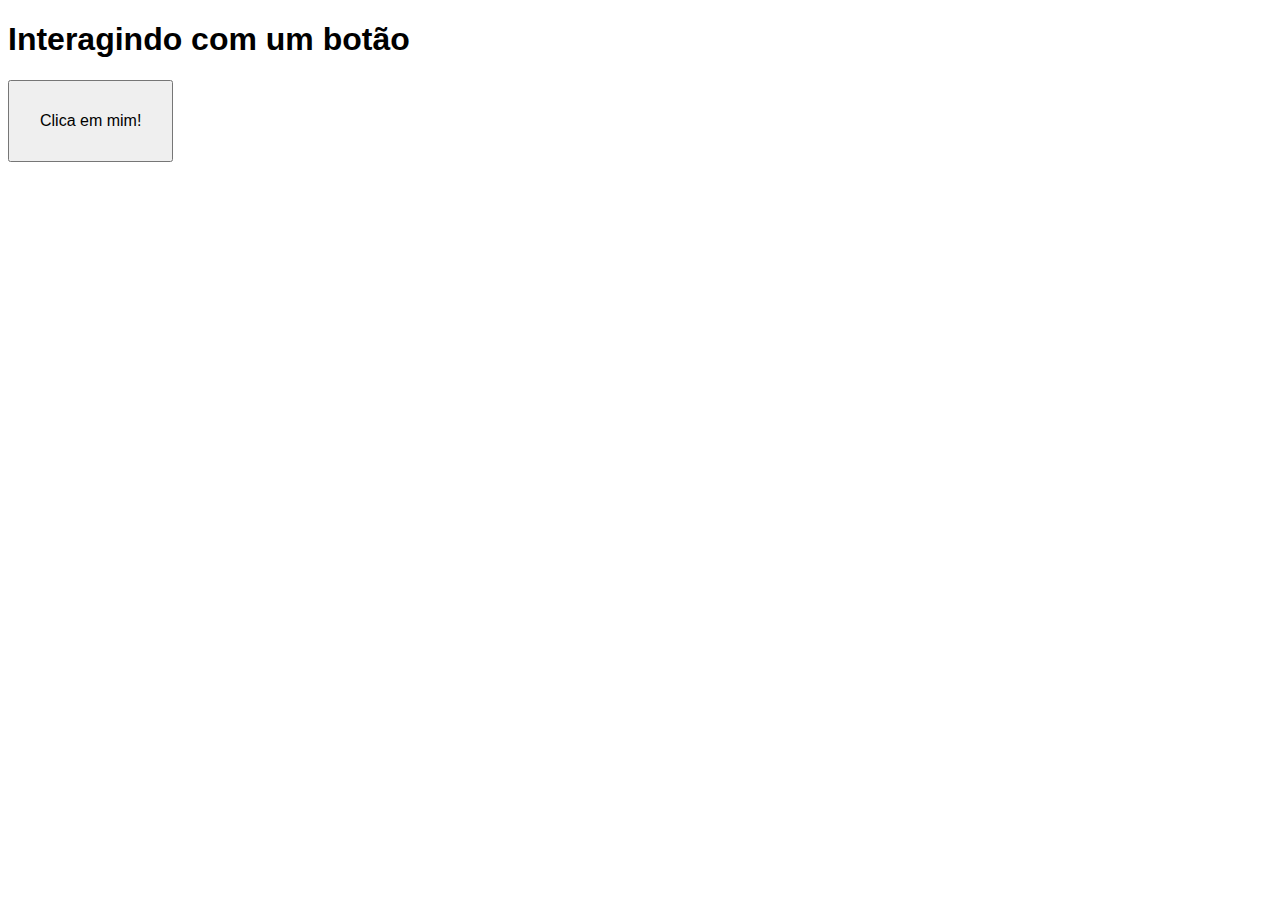
<file: JAVA/JS1/index.html>
<!DOCTYPE html>
<html lang="pt-br">
<head>
    <meta charset="UTF-8">
    <meta http-equiv="X-UA-Compatible" content="IE=edge">
    <meta name="viewport" content="width=device-width, initial-scale=1.0">
    <title>Interação JS</title>
    <style>
        body { font: 12pt Arial; }
        button { font-size: 12pt; padding: 30px; }
    </style>
</head>
<body>
    <h1>Interagindo com um botão</h1>
    <button onclick="clicou()">Clica em mim!</button>
    <script>
        function clicou() {
            window.alert('Você clicou no botão!')
        }
    </script>
   
</body>
</html>
</file>
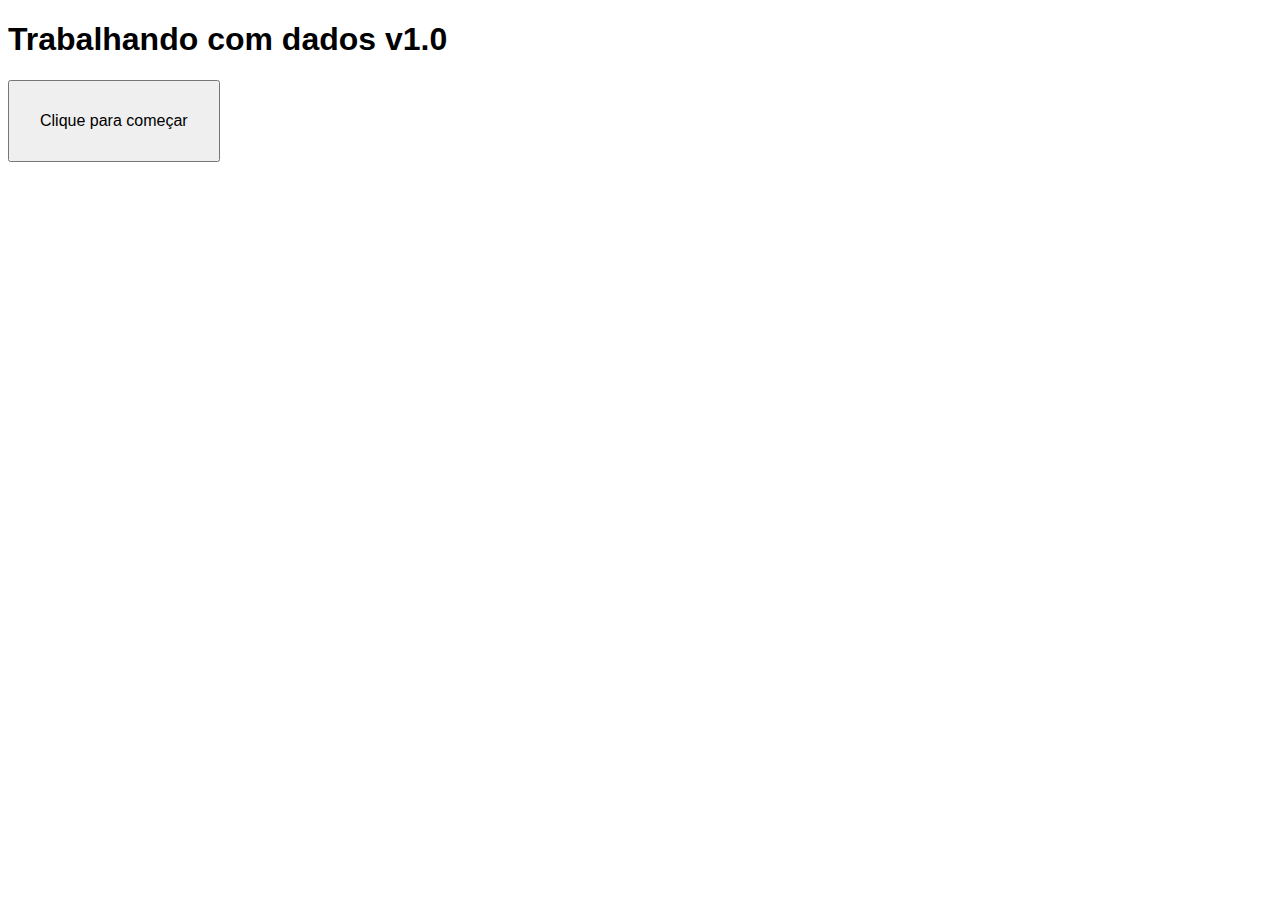
<file: JAVA/JS2/index.html>
<!DOCTYPE html>
<html lang="pt-br">
<head>
    <meta charset="UTF-8">
    <meta name="viewport" content="width=device-width, initial-scale=1.0">
    <title>Dados com JS</title>
    <style>
        body { font: 12pt Arial; }
        button { font-size: 12pt; padding: 30px; }
    </style>
</head>
<body>
    <h1>Trabalhando com dados v1.0</h1>
    <button onclick="inicio()">Clique para começar</button>
    <script>
        function inicio() {
            let nome = window.prompt('Qual é o seu nome? ')
            window.alert(`Olá, ${nome}! É um prazer te conhecer!`)
        }
    </script>
</body>
</html>
</file>
<file: CAD-EMPRESA/style.css>
*{
    margin: 0; padding: 0; box-sizing: border-box;
}
body{
    background-color:whitesmoke;
}
form{
    background-color:rgb(59, 141, 235);
    max-width: 500px;
    width: 70%;
    padding: 20px;
    position: absolute;
    left: 50%;
    top: 50%;
    transform: translate(-50%, -50%);
}
form h3{
    text-align: center;
    color:azure;
    font-family: 'Courier New', Courier, monospace;
}
form input[type=text],
form input[type=password]{
  width: 100%;
  height: 45px;
  border: 1px solid#ccc;
  padding-left: 10px;
  margin: 10px 0;
 
}
form input[type=radio],
form input[type=checkbox]{
  width: 10%;
  height: 15px;
  border: 1px solid#ccc;
  padding-left: 10px;
  margin: 6px 5px;
 
}
form input[type=submit]{
    width: 100%;
    height: 40px;
    cursor: pointer;
    background: black;
    color: white;
    border: 0;
    border-radius: 20px;
    transition: 1s;
}
form input[type=reset]{
    width: 100%;
    height: 40px;
    cursor: pointer;
    background: black;
    color: white;
    border: 0;
    border-radius: 20px;
    transition: 1s;
}
form input[type=submit]:hover{
    background-color: #4A5F6A;
}
form input[type=text]:focus{
    outline: 0;
}
form input[type=password]:focus{
    outline: 0;
}
.titulo{
    font-family: 'Franklin Gothic Medium', 'Arial Narrow', Arial, sans-serif;
    text-align: center;
    border: double ;
    border-style: double;
    border-width:10px;
    border-color: rgb(black);
    border-radius: 25px;
}
div{
    font-family: 'Franklin Gothic Medium', 'Arial Narrow', Arial, sans-serif;
}
</file>
<file: CAD-PRODUTO/style.css>
* {
    padding:0;
    margin:0;
    vertical-align:baseline;
    list-style:none;
    border:0
    }

body {
    font-family:'Franklin Gothic Medium', 'Arial Narrow', Arial, sans-serif;

}

h5 {
    margin-top: 5px;
}

button {
    background-color: blueviolet;
    color: aliceblue;
    padding: 10px;
    border-radius: 5px;
    transition: all ease 0.3s;
    width: 15%;
    margin: 10px;

   
}

button:hover {
    background-color: rgb(68, 33, 100);
   
}

.formulario {
    display: flex;
    flex-direction: column;
    margin: 10px;
    padding: 1em;
    border: 1px solid gray;  
}

input {
    border: 1px solid gray;
    margin-top: 10px;
    padding: 3px;
}

.content {
    margin-top: 15px;
}

table {
    border-collapse: collapse;
    border: 1px solid grey;
    width: 100%;
}

table th {
    background-color: rgb(204, 204, 204);
}

table th, td {
    text-align: left;
    padding: 1px 5px;
}

.center {
    text-align: center;
}
</file>
<file: CALC_MEDIAJS/style.css>
#caixa {
    width: 100vw;
    height: 100vh;
    display: flex;
    flex-direction: row;
    justify-content: center;
    align-items: center;
}

body {
    background: rgb(36, 35, 35);
    margin: 0px;
    text-shadow: 4px 4px 4px rgba(0, 0, 0, 0.37);
    font-family: Arial, Helvetica, sans-serif;
    color: white;
}

#caixa-centro {
    border-radius:4px ;
    height: 600px;
    width: 350px;
    border: 1px;
    border-style: solid;
    border-color: rgba(20, 20, 20, 0);
    text-align: center;
    background-color: rgba(20, 20, 20, 0.856);
    -webkit-box-shadow: 0px 0px 8px 2px #000000;
    -moz-box-shadow: 0px 0px 8px 2px #000000;
    box-shadow: 0px 0px 8px 2px #000000;
}

h1 {
    margin-top: 22px;
}


#btn {
    background-color: #3a1ccf;
    border-radius: 4px;
    border-color: #b03df200;
    color: white;
    margin-top: 20px;
    width: 20vw;
    height: 10vh;
    width: 75%;
    font-size: 30px;
}

#btn:hover {
    background-color: #3a1ccf;
   
    transition: 150ms;
}

#info {
    background-color: rgb(36, 35, 35);;
    border-style: ridge;
    border-radius: 10px;
    border-color: #3a1ccf;
    width: 90%;
    margin-left: 12px;
    margin-right: 14px;
    padding: 3px;
   
}
</file>
<file: CONTAGEM INTELIGENTE/style.css>
*{
    margin: 0;
    border: 0;
    font-family:'Trebuchet MS', 'Lucida Sans Unicode', 'Lucida Grande', 'Lucida Sans', Arial, sans-serif;
}
body{
    background-color: rgb(209, 209, 170);
    text-align: center;
    font-family:'Trebuchet MS', 'Lucida Sans Unicode', 'Lucida Grande', 'Lucida Sans', Arial, sans-serif;
}

p{
    margin-top:15px;
    font-size: 25px;
}

form{
    margin-top: 30px ;
}

.button{
    font-size: 20px;
}

h1{
    margin-top:250px
}

input{
    font-size: 20px;
}
</file>
<file: Landing Page/style.css>
@import url('https://fonts.googleapis.com/css2?family=Poppins:ital,wght@0,300;0,400;0,500;0,600;1,200;1,300;1,400;1,500;1,600&display=swap&#39;');
*{
    margin: 0;
    padding: 0;
    box-sizing: border-box;
    font-family: 'Poppins', sans-serif;
}
::selection{
    background-color: #95d246;
    color: white;
}
.wrapper{
    max-width: 1400px;
    margin: 0 auto;
    padding: 0 4%;
    border: 14px  #95d246;
    border-style: dashed;
}
.wrapper nav{
    display: flex;
    justify-content: space-between;
    align-items: center;
    margin-top: 6px;
}
nav .logo{
    width: 70px;
}
nav .logo img{
    width: 100%;
}
nav button{
    padding: 10px 20px;
    font-size: 17px;
    background-color: #95d246;
    border: none;
    outline: none;
    border-radius: 4px;
    cursor: pointer;
    color: white;
}
main{
    display: flex;
    align-items: center;
    justify-content: space-between;
}
.main__text {
    text-transform: uppercase;
    width: 50%;
}
.main__text h1{
    font-size: 4em;
}
.main__text h3{
    font-size: 1.5em;
    margin-bottom: 16px;
}
.main__text button{
    background-color: #95d246;
    outline: none;
    border: none;
    border-radius: 3px;
    padding: 10px 30px;
    font-size: 15px;
    cursor: pointer;
    color: white;
}
.main__text .main__text-footer{
    display: flex;
    margin-top: 40px;
}
.main__text .main__text-footer h4{
    color: #686767;
    font-size: 1em;
}
.main__text .main__text-footer p{
    margin-top: 10px;
    color: #8d8c8c;
    font-weight: 500;
}
.main__text .main__text-footer div:nth-child(1){
    margin-right: 50px;
}
main .main__img{
    width: 500px;
}
.footer-final{
    text-align: right;
    font-size: 0.5em;
    color: #686767;
}

/* Responsivo */
@media (max-width:800px) {
    main{
        flex-direction: column;
    }
    main .main__img,
    main .main__text{
        width: 100%;
        text-align: center;
        margin-top: 40px;
    }
}
@media (max-width:500px) {
    .main__text .main__text-footer{
        flex-wrap: wrap;
        margin-top: 40px;
    }
    .main__text .main__text-footer div{
        margin: 15px 0 !important;
    }
}
@media (max-width:400px) {
    .main__text h1{
        font-size: 3.5em;
    }
    .main__text h3{
        font-size: 1em;
    }
}
@media (max-width:300px) {
    .main__text h1{
        font-size: 2.5em;
    }
}
</file>
<file: TABUADA/style.css>
@import url('https://fonts.googleapis.com/css?family=Pacifico&display=swap&#39;'); 
body { font: 12pt Arial;
 } 

h1, h2, h3 { font-family: 'Pacifico', cursive; font-weight: normal;
}

input[type=number] { font-size: 12pt; 
}

input[type=submit] {
background-color: green;
color: white;
font-size: 12pt;
padding: 5px;
}
</file>
<file: teste1/style.css>
*{
    margin: 0;
    border: 0;
    font-family:'Trebuchet MS', 'Lucida Sans Unicode', 'Lucida Grande', 'Lucida Sans', Arial, sans-serif;
}
body{
    background-color: rgb(209, 209, 170);
    text-align: center;
    font-family:'Trebuchet MS', 'Lucida Sans Unicode', 'Lucida Grande', 'Lucida Sans', Arial, sans-serif;
}

h2{
    font-size: 50px;
    margin-top: 200px;
}

p{
    margin-top:15px;
}
</file>
<file: teste2/style.css>
*{
    margin: 0;
    border: 0;
    font-family:'Trebuchet MS', 'Lucida Sans Unicode', 'Lucida Grande', 'Lucida Sans', Arial, sans-serif;
}
body{
    background-color: rgb(209, 209, 170);
    text-align: center;
    font-family:'Trebuchet MS', 'Lucida Sans Unicode', 'Lucida Grande', 'Lucida Sans', Arial, sans-serif;
}

p{
    margin-top:15px;
    font-size: 25px;
}

form{
    margin-top: 330px ;
}

.button{
    font-size: 20px;
}
</file>
